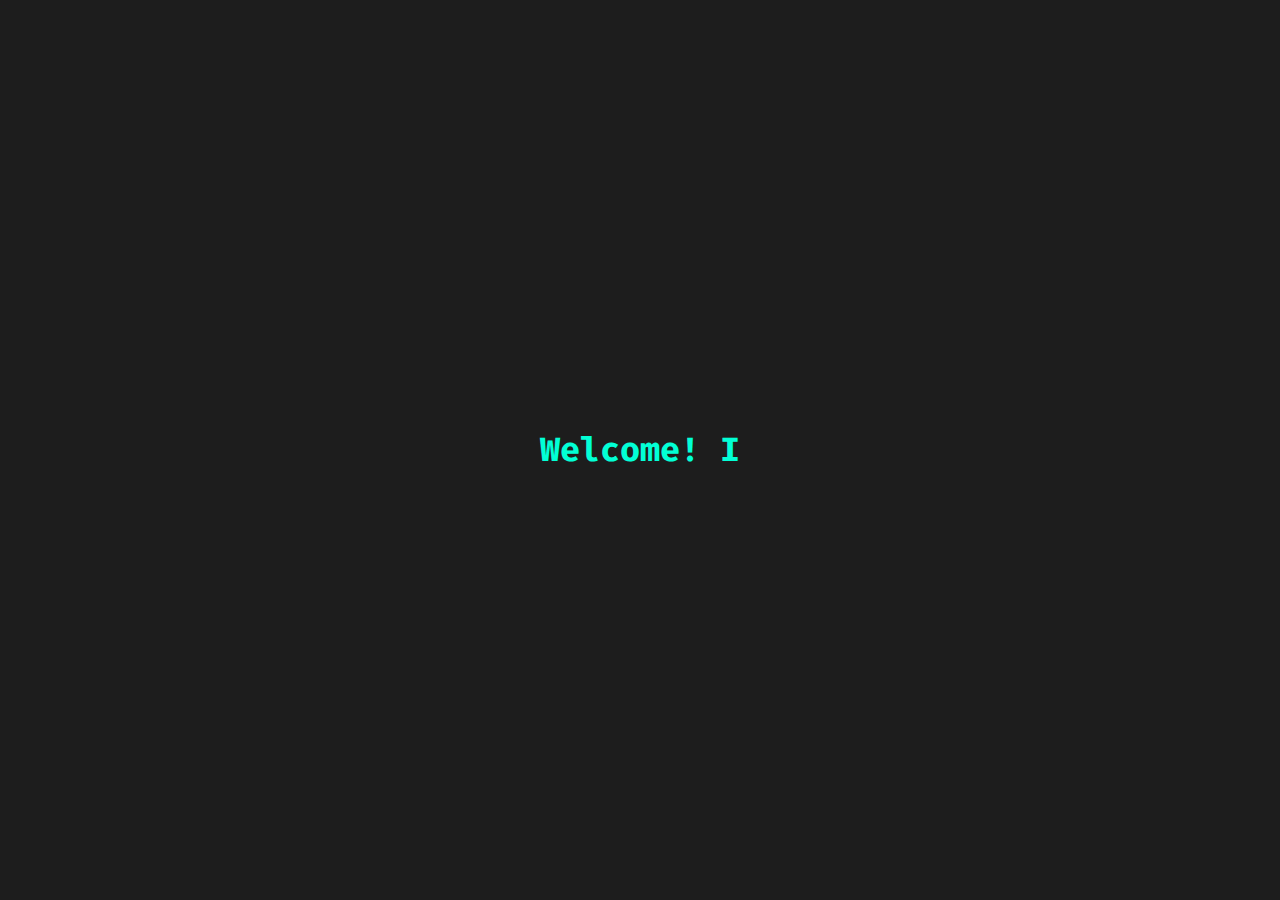
<file: index.html>
<!DOCTYPE html>
<html lang="en">
	<head>
		<meta charset="UTF-8" />
		<meta name="viewport" content="width=device-width, initial-scale=1.0" />
		<title>Welcome</title>
		<link rel="stylesheet" href="/assets/styles/index.css" />
		<link rel="stylesheet" href="/assets/styles/general.css" />
		<script src="/scripts/index.js" type="module" defer></script>
	</head>
	<body>
		<main>
			<div></div>
		</main>
	</body>
</html>
</file>
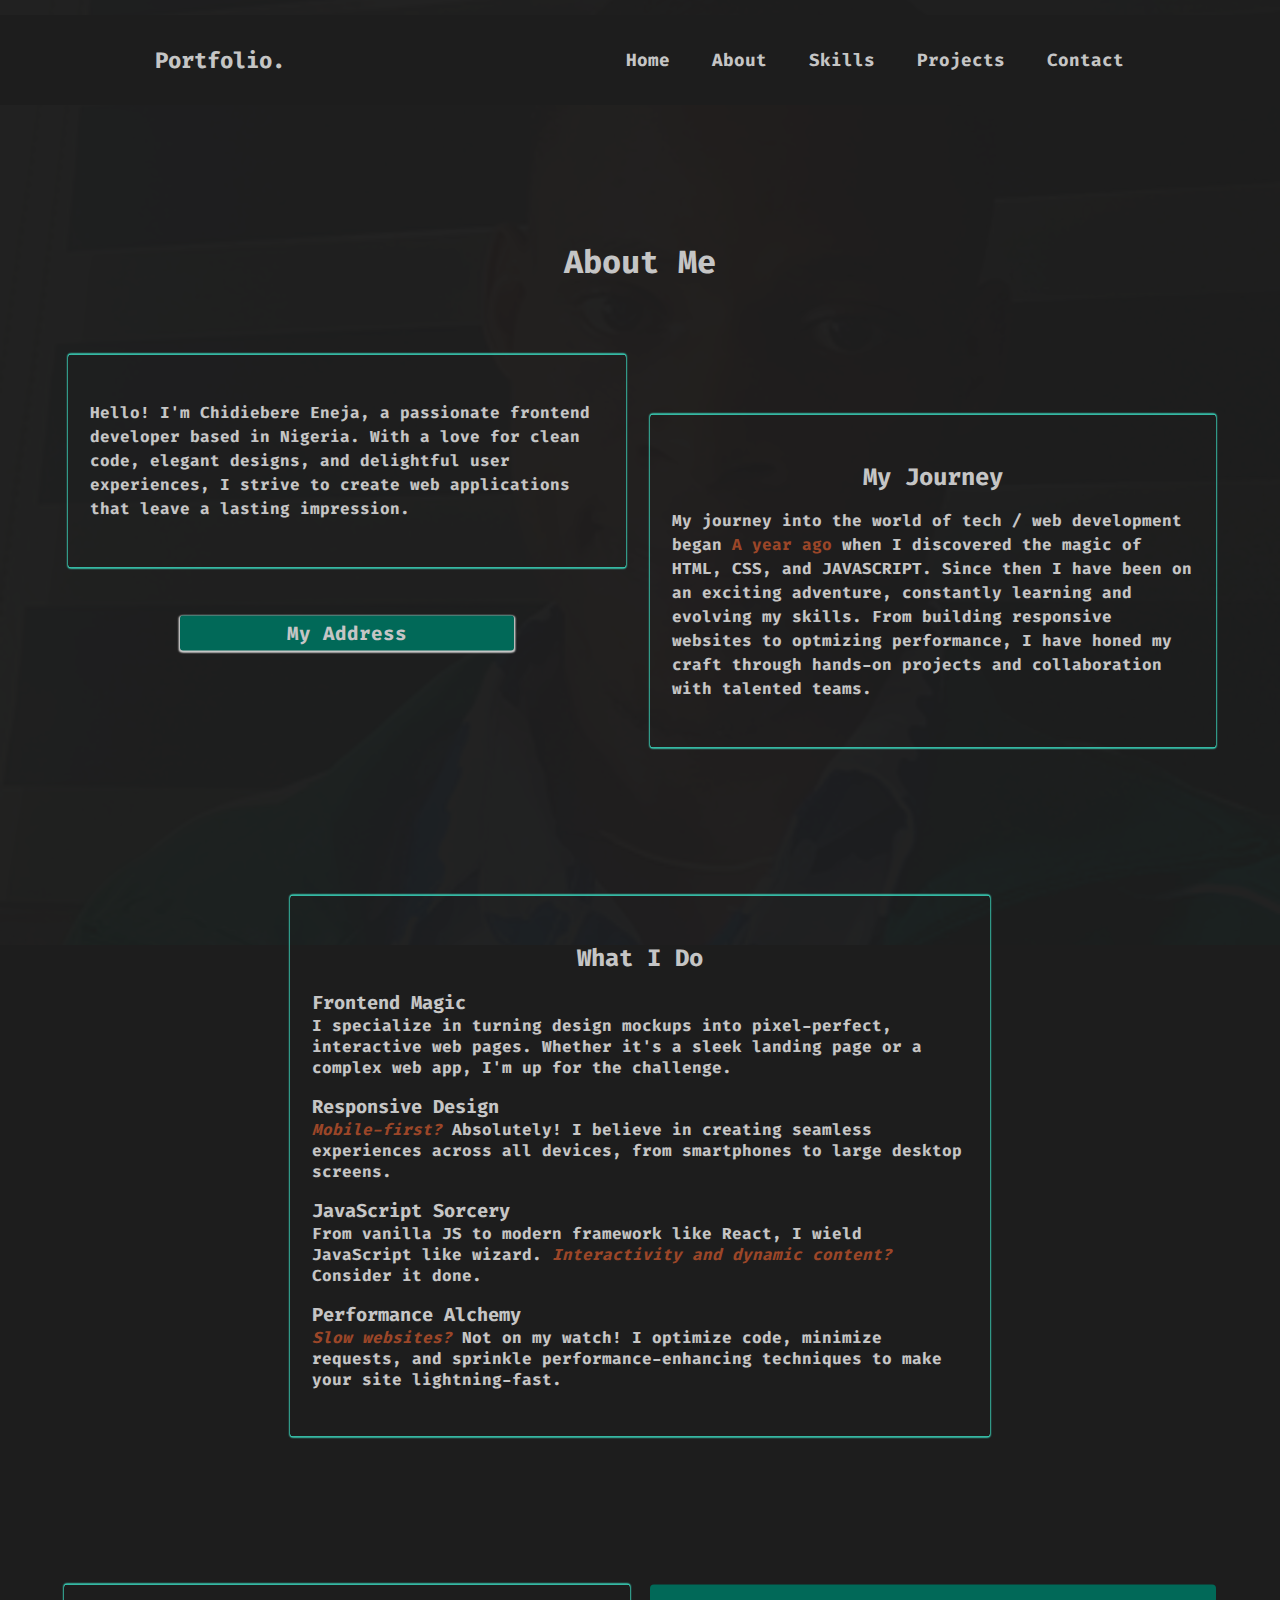
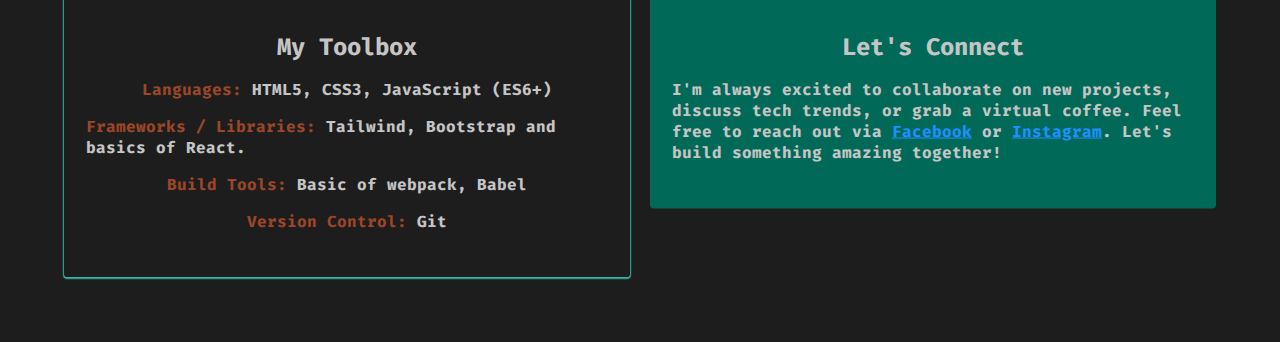
<file: pages/about-us.html>
<!DOCTYPE html>
<html lang="en">
	<head>
		<meta charset="UTF-8" />
		<meta name="viewport" content="width=device-width, initial-scale=1.0" />
		<link rel="stylesheet" href="/assets/styles/general.css" />
		<link rel="stylesheet" href="/assets/styles/navbar.css" />
		<link rel="stylesheet" href="/assets/styles/about-us.css" />
		<script src="/scripts/about-us.js" type="module" defer></script>
		<script src="/scripts/navbar.js" defer></script>
		<title>About Us</title>
	</head>
	<body>
		<header>
			<nav>
				<div class="navbar-container container">
					<input type="checkbox" />
					<div class="hamburger-lines">
						<span class="line line1"></span>
						<span class="line line2"></span>
						<span class="line line3"></span>
					</div>
					<ul class="menu-items">
						<li class="link-style">
							<a href="/pages/homePage.html">Home</a>
							<div class="border--style">
								<span class="line--1"></span>
								<span class="line--2"></span>
							</div>
						</li>
						<li class="link-style">
							<a href="/pages/about-us.html">About</a>
							<div class="border--style">
								<span class="line--1"></span>
								<span class="line--2"></span>
							</div>
						</li>
						<li class="link-style">
							<a href="/pages/skills.html">Skills</a>
							<div class="border--style">
								<span class="line--1"></span>
								<span class="line--2"></span>
							</div>
						</li>
						<li class="link-style">
							<a href="/pages/my-project.html">Projects</a>
							<div class="border--style">
								<span class="line--1"></span>
								<span class="line--2"></span>
							</div>
						</li>
						<li class="link-style">
							<a href="/pages/contact-us.html">Contact</a>
							<div class="border--style">
								<span class="line--1"></span>
								<span class="line--2"></span>
							</div>
						</li>
					</ul>
					<div class="logo">
						<a href="/pages/about-us.html">Portfolio.</a>
					</div>
				</div>
			</nav>
		</header>

		<div class="background--image">
			<img src="/assets/images/myProfile.png" alt="profile" />
		</div>

		<main>
			<h1>About Me</h1>
			<section class="container--1">
				<p>
					Hello! I'm Chidiebere Eneja, a passionate frontend developer based in
					Nigeria. With a love for clean code, elegant designs, and delightful
					user experiences, I strive to create web applications that leave a
					lasting impression.
				</p>
				<button class="my--address--btn">My Address</button>
				<div class="test--typeWriter"></div>
			</section>

			<section class="container--2">
				<h2>My Journey</h2>
				<p>
					My journey into the world of tech / web development began
					<mark>A year ago</mark> when I discovered the magic of HTML, CSS, and
					JAVASCRIPT. Since then I have been on an exciting adventure,
					constantly learning and evolving my skills. From building responsive
					websites to optmizing performance, I have honed my craft through
					hands-on projects and collaboration with talented teams.
				</p>
			</section>

			<section class="container--3">
				<h2>What I Do</h2>

				<div class="text--container--1">
					<h3>Frontend Magic</h3>
					<p>
						I specialize in turning design mockups into pixel-perfect,
						interactive web pages. Whether it's a sleek landing page or a
						complex web app, I'm up for the challenge.
					</p>
				</div>

				<div class="text--container--2">
					<h3>Responsive Design</h3>
					<p>
						<em>Mobile-first?</em>
						Absolutely! I believe in creating seamless experiences across all
						devices, from smartphones to large desktop screens.
					</p>
				</div>

				<div class="text--container--3">
					<h3>JavaScript Sorcery</h3>
					<p>
						From vanilla JS to modern framework like React, I wield JavaScript
						like wizard. <em>Interactivity and dynamic content?</em> Consider it
						done.
					</p>
				</div>

				<div class="text--container--4">
					<h3>Performance Alchemy</h3>
					<p>
						<em>Slow websites?</em>
						Not on my watch! I optimize code, minimize requests, and sprinkle
						performance-enhancing techniques to make your site lightning-fast.
					</p>
				</div>
			</section>

			<section class="container--4">
				<h2>My Toolbox</h2>
				<div class="languages">
					<p>
						<strong>Languages: </strong>
						<span>HTML5, CSS3, JavaScript (ES6+)</span>
					</p>
				</div>

				<div class="frameworks">
					<p>
						<strong>Frameworks / Libraries: </strong>
						<span>Tailwind, Bootstrap and basics of React.</span>
					</p>
				</div>

				<div class="build--tools">
					<p>
						<strong>Build Tools: </strong>
						<span>Basic of webpack, Babel</span>
					</p>
				</div>

				<div class="version--control">
					<p>
						<strong>Version Control: </strong>
						<span>Git</span>
					</p>
				</div>
			</section>

			<section class="container--5">
				<h2>Let's Connect</h2>
				<div class="connect--text--container">
					<p>
						I'm always excited to collaborate on new projects, discuss tech
						trends, or grab a virtual coffee. Feel free to reach out via
						<a
							href="https://www.facebook.com/profile.php?id=100090083384692"
							class="facebook"
							>Facebook</a
						>
						or
						<a
							href="https://www.instagram.com/ravychididere_?igsh=MTJsaXJHY2JjcTBjbA=="
							class="instagram"
							>Instagram</a
						>. Let's build something amazing together!
					</p>
				</div>
			</section>
		</main>
	</body>
</html>
</file>
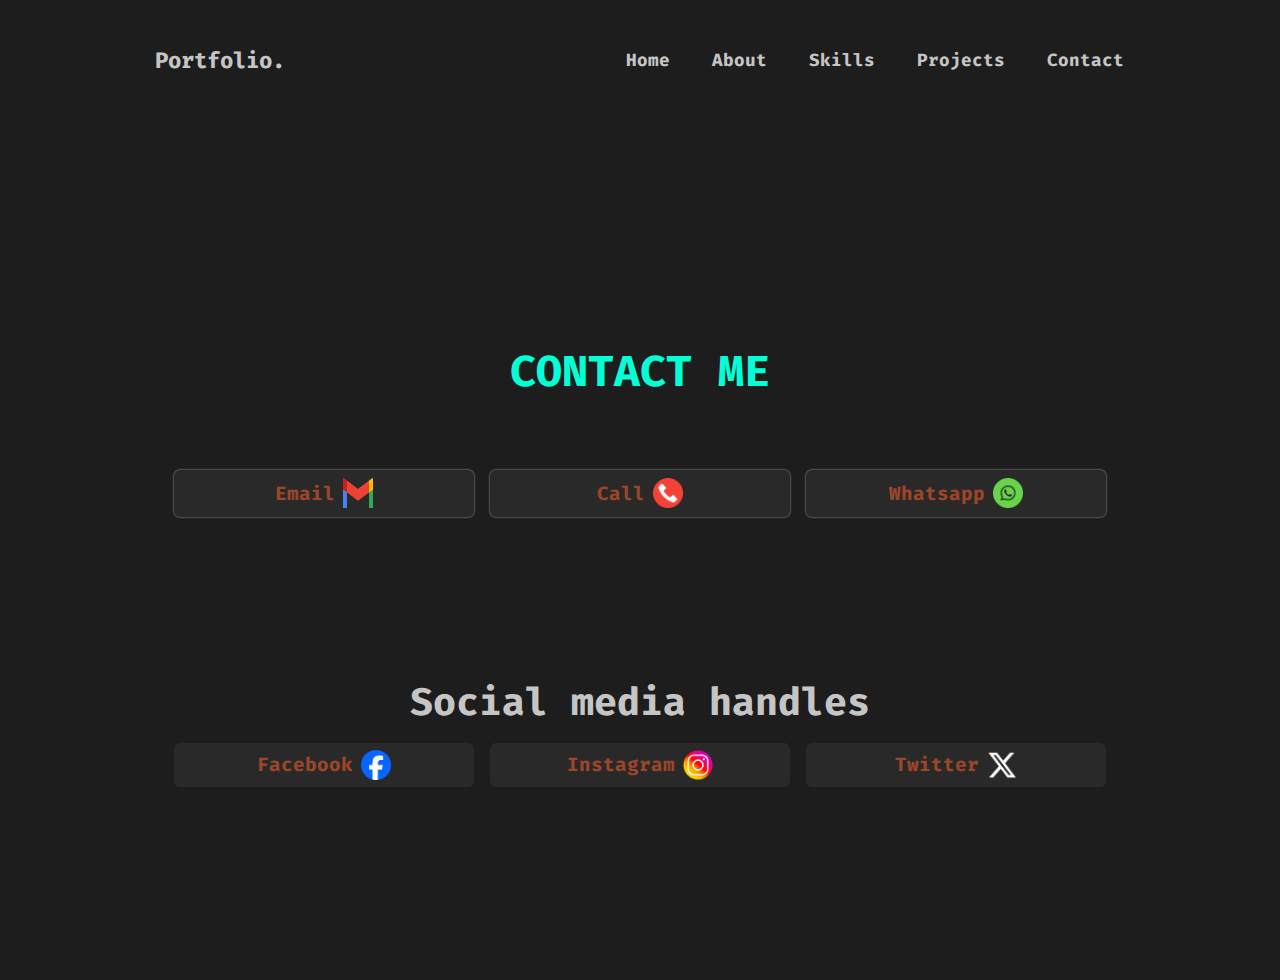
<file: pages/contact-us.html>
<!DOCTYPE html>
<html lang="en">
	<head>
		<meta charset="UTF-8" />
		<meta name="viewport" content="width=device-width, initial-scale=1.0" />
		<link rel="stylesheet" href="/assets/styles/general.css" />
		<link rel="stylesheet" href="/assets/styles/navbar.css" />
		<link rel="stylesheet" href="/assets/styles/contact-us.css" />
		<script src="/scripts/contact-us.js" defer></script>
		<script src="/scripts/navbar.js" defer></script>
		<title>Contact us</title>
	</head>
	<body>
		<header>
			<nav>
				<div class="navbar-container container">
					<input type="checkbox" />
					<div class="hamburger-lines">
						<span class="line line1"></span>
						<span class="line line2"></span>
						<span class="line line3"></span>
					</div>
					<ul class="menu-items">
						<li class="link-style">
							<a href="/pages/homePage.html">Home</a>
							<div class="border--style">
								<span class="line--1"></span>
								<span class="line--2"></span>
							</div>
						</li>
						<li class="link-style">
							<a href="/pages/about-us.html">About</a>
							<div class="border--style">
								<span class="line--1"></span>
								<span class="line--2"></span>
							</div>
						</li>
						<li class="link-style">
							<a href="/pages/skills.html">Skills</a>
							<div class="border--style">
								<span class="line--1"></span>
								<span class="line--2"></span>
							</div>
						</li>
						<li class="link-style">
							<a href="/pages/my-project.html">Projects</a>
							<div class="border--style">
								<span class="line--1"></span>
								<span class="line--2"></span>
							</div>
						</li>
						<li class="link-style">
							<a href="/pages/contact-us.html">Contact</a>
							<div class="border--style">
								<span class="line--1"></span>
								<span class="line--2"></span>
							</div>
						</li>
					</ul>
					<div class="logo">
						<a href="/pages/homePage.html">Portfolio.</a>
					</div>
				</div>
			</nav>
		</header>

		<main>
			<h1>Contact me</h1>
			<ul>
				<li>
					<button class="email--btn">
						Email
						<img src="/assets/images/gmail.png" alt="email" width="30px" />
					</button>

					<button class="call--btn">
						Call
						<img src="/assets/images/call.png" alt="call" width="30px" />
					</button>

					<button class="whatsapp--btn">
						Whatsapp
						<img
							src="/assets/images/whatsapp.png"
							alt="whatsapp"
							width="30px"
						/>
					</button>
				</li>

				<li>
					<h2>Social media handles</h2>

					<div class="media__btn-container">
						<button class="facebook--btn">
							Facebook
							<img
								src="/assets/images/facebook.png"
								alt="facebook"
								width="30px"
							/>
						</button>

						<button class="instagram--btn">
							Instagram
							<img
								src="/assets/images/instagram.png"
								alt="instagram"
								width="30px"
							/>
						</button>

						<button class="twitter--btn">
							Twitter
							<img
								src="/assets/images/twitter.png"
								alt="twitter"
								width="30px"
							/>
						</button>
					</div>
				</li>
			</ul>
		</main>
	</body>
</html>
</file>
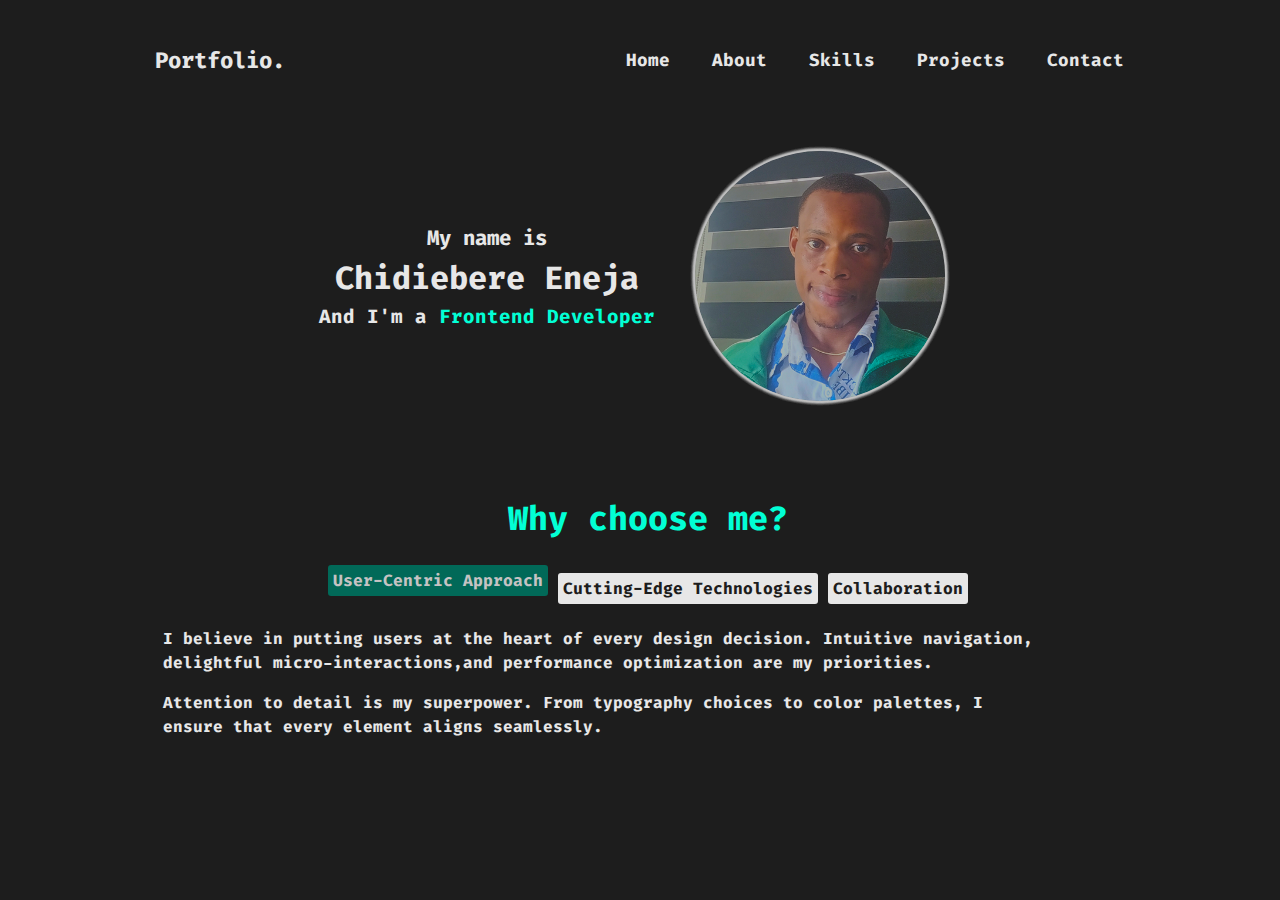
<file: pages/homePage.html>
<!DOCTYPE html>
<html lang="en">
	<head>
		<meta charset="UTF-8" />
		<meta name="viewport" content="width=device-width, initial-scale=1.0" />
		<link rel="stylesheet" href="/assets/styles/general.css" />
		<link rel="stylesheet" href="/assets/styles/navbar.css" />
		<link rel="stylesheet" href="/assets/styles/hompage.css" />
		<script src="/scripts/homepage.js" type="module" defer></script>
		<script src="/scripts/navbar.js" defer></script>
		<title>My Portfolio</title>
	</head>
	<body>
		<header>
			<nav>
				<div class="navbar-container container">
					<input type="checkbox" />
					<div class="hamburger-lines">
						<span class="line line1"></span>
						<span class="line line2"></span>
						<span class="line line3"></span>
					</div>
					<ul class="menu-items">
						<li class="link-style">
							<a href="/pages/homePage.html">Home</a>
							<div class="border--style">
								<span class="line--1"></span>
								<span class="line--2"></span>
							</div>
						</li>
						<li class="link-style">
							<a href="/pages/about-us.html">About</a>
							<div class="border--style">
								<span class="line--1"></span>
								<span class="line--2"></span>
							</div>
						</li>
						<li class="link-style">
							<a href="/pages/skills.html">Skills</a>
							<div class="border--style">
								<span class="line--1"></span>
								<span class="line--2"></span>
							</div>
						</li>
						<li class="link-style">
							<a href="/pages/my-project.html">Projects</a>
							<div class="border--style">
								<span class="line--1"></span>
								<span class="line--2"></span>
							</div>
						</li>
						<li class="link-style">
							<a href="/pages/contact-us.html">Contact</a>
							<div class="border--style">
								<span class="line--1"></span>
								<span class="line--2"></span>
							</div>
						</li>
					</ul>
					<div class="logo">
						<a href="/pages/homePage.html">Portfolio.</a>
					</div>
				</div>
			</nav>
		</header>

		<main>
			<section class="profile--container">
				<aside class="profile--image">
					<div class="profile--details">
						<strong>My name is</strong>
						<h1>Chidiebere Eneja</h1>
						<p>And I'm a <span>Frontend Developer</span></p>
					</div>

					<figure>
						<img src="/assets/images/myProfile.png" alt="" />
					</figure>
				</aside>

				<aside class="profile--text">
					<section class="choose--me">
						<h2>Why choose me?</h2>

						<div class="choose--me--header">
							<a href="#User-Centric" class="user active">
								User-Centric Approach
							</a>
							<a href="#Cutting-Edge" class="user">
								Cutting-Edge Technologies
							</a>
							<a href="#Collaboration" class="user">Collaboration</a>
						</div>

						<div class="choose--me--text">
							<div id="User-Centric">
								<p>
									I believe in putting users at the heart of every design
									decision. Intuitive navigation, delightful
									micro-interactions,and performance optimization are my
									priorities.
								</p>
								<p>
									Attention to detail is my superpower. From typography choices
									to color palettes, I ensure that every element aligns
									seamlessly.
								</p>
							</div>

							<div id="Cutting-Edge">
								<p>
									Staying up-to-date with the latest tools and frameworks allows
									me to create modern, future-proof solutions.
								</p>
							</div>

							<div id="Collaboration">
								<p>
									Let’s work together to bring your / our vision to life. I
									value open communication and thrive in collaborative
									environments.
								</p>
							</div>
						</div>
					</section>
				</aside>
			</section>
		</main>
	</body>
</html>
</file>
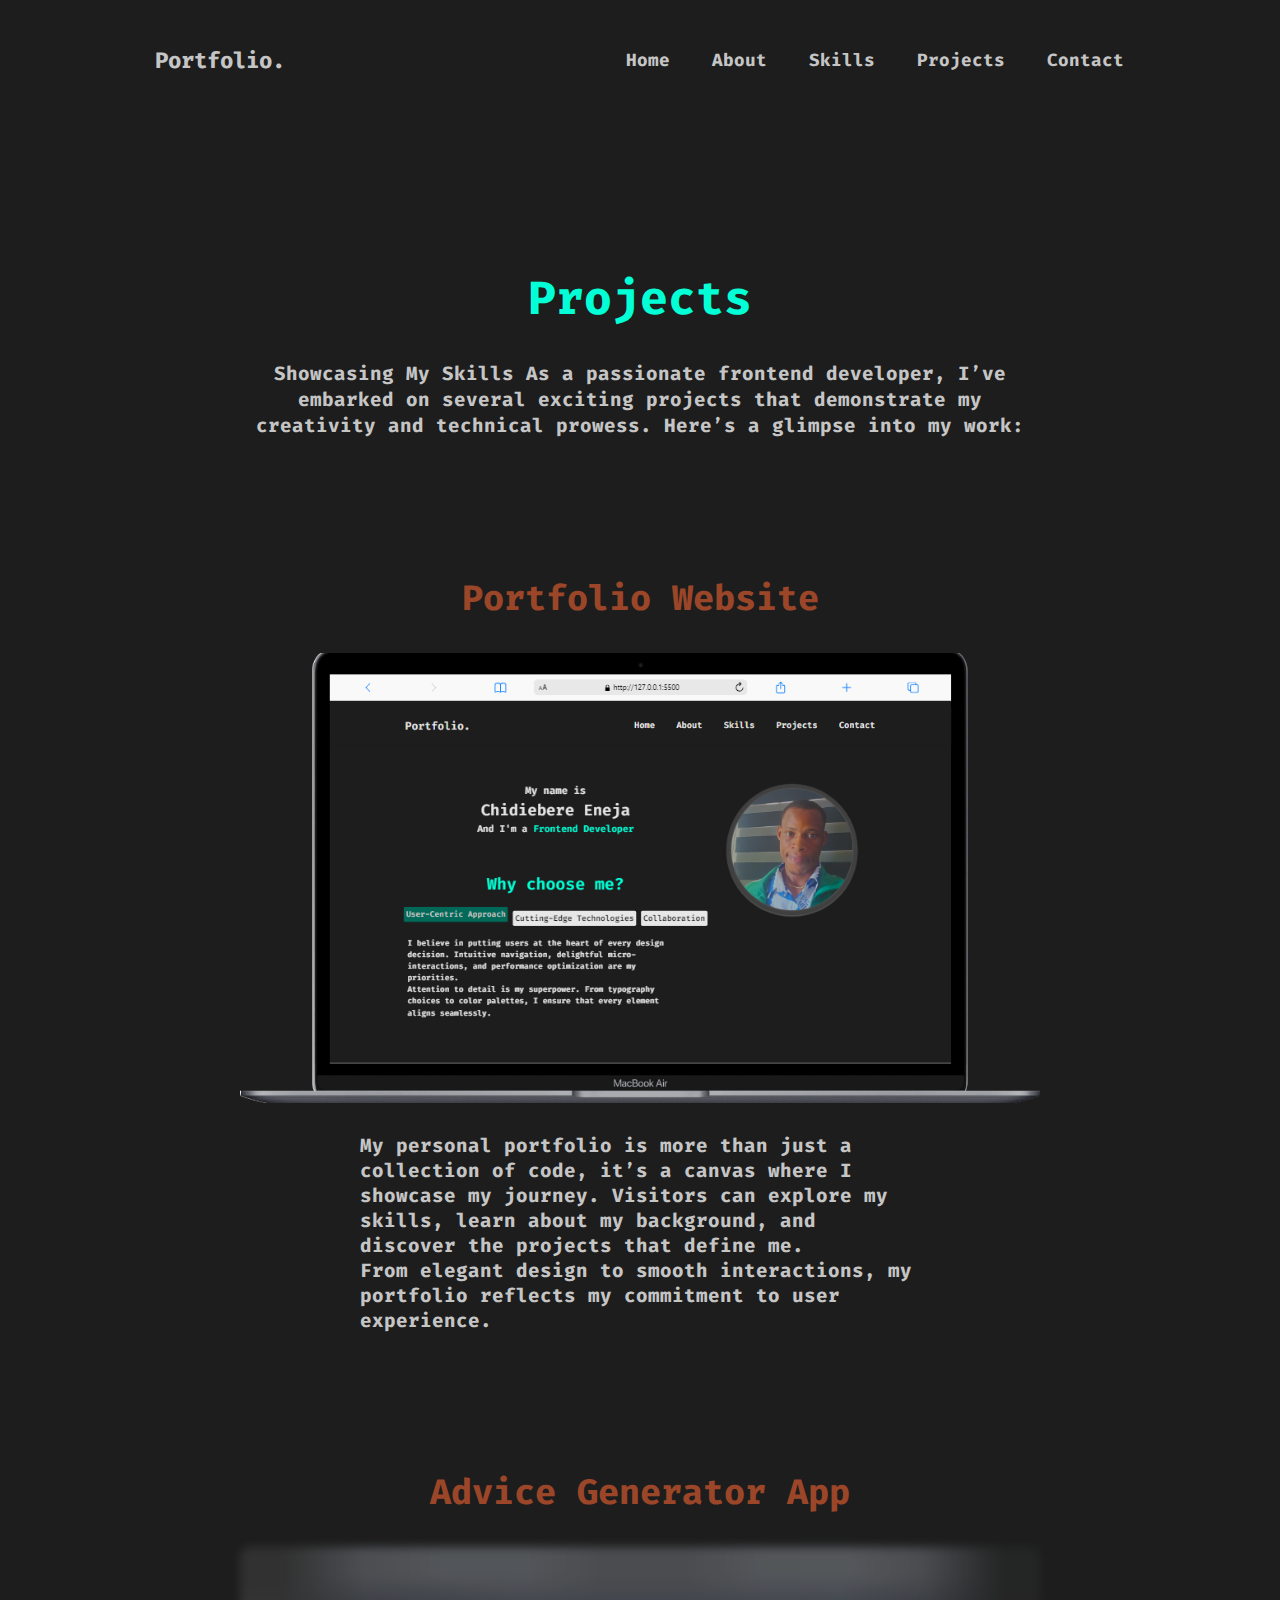
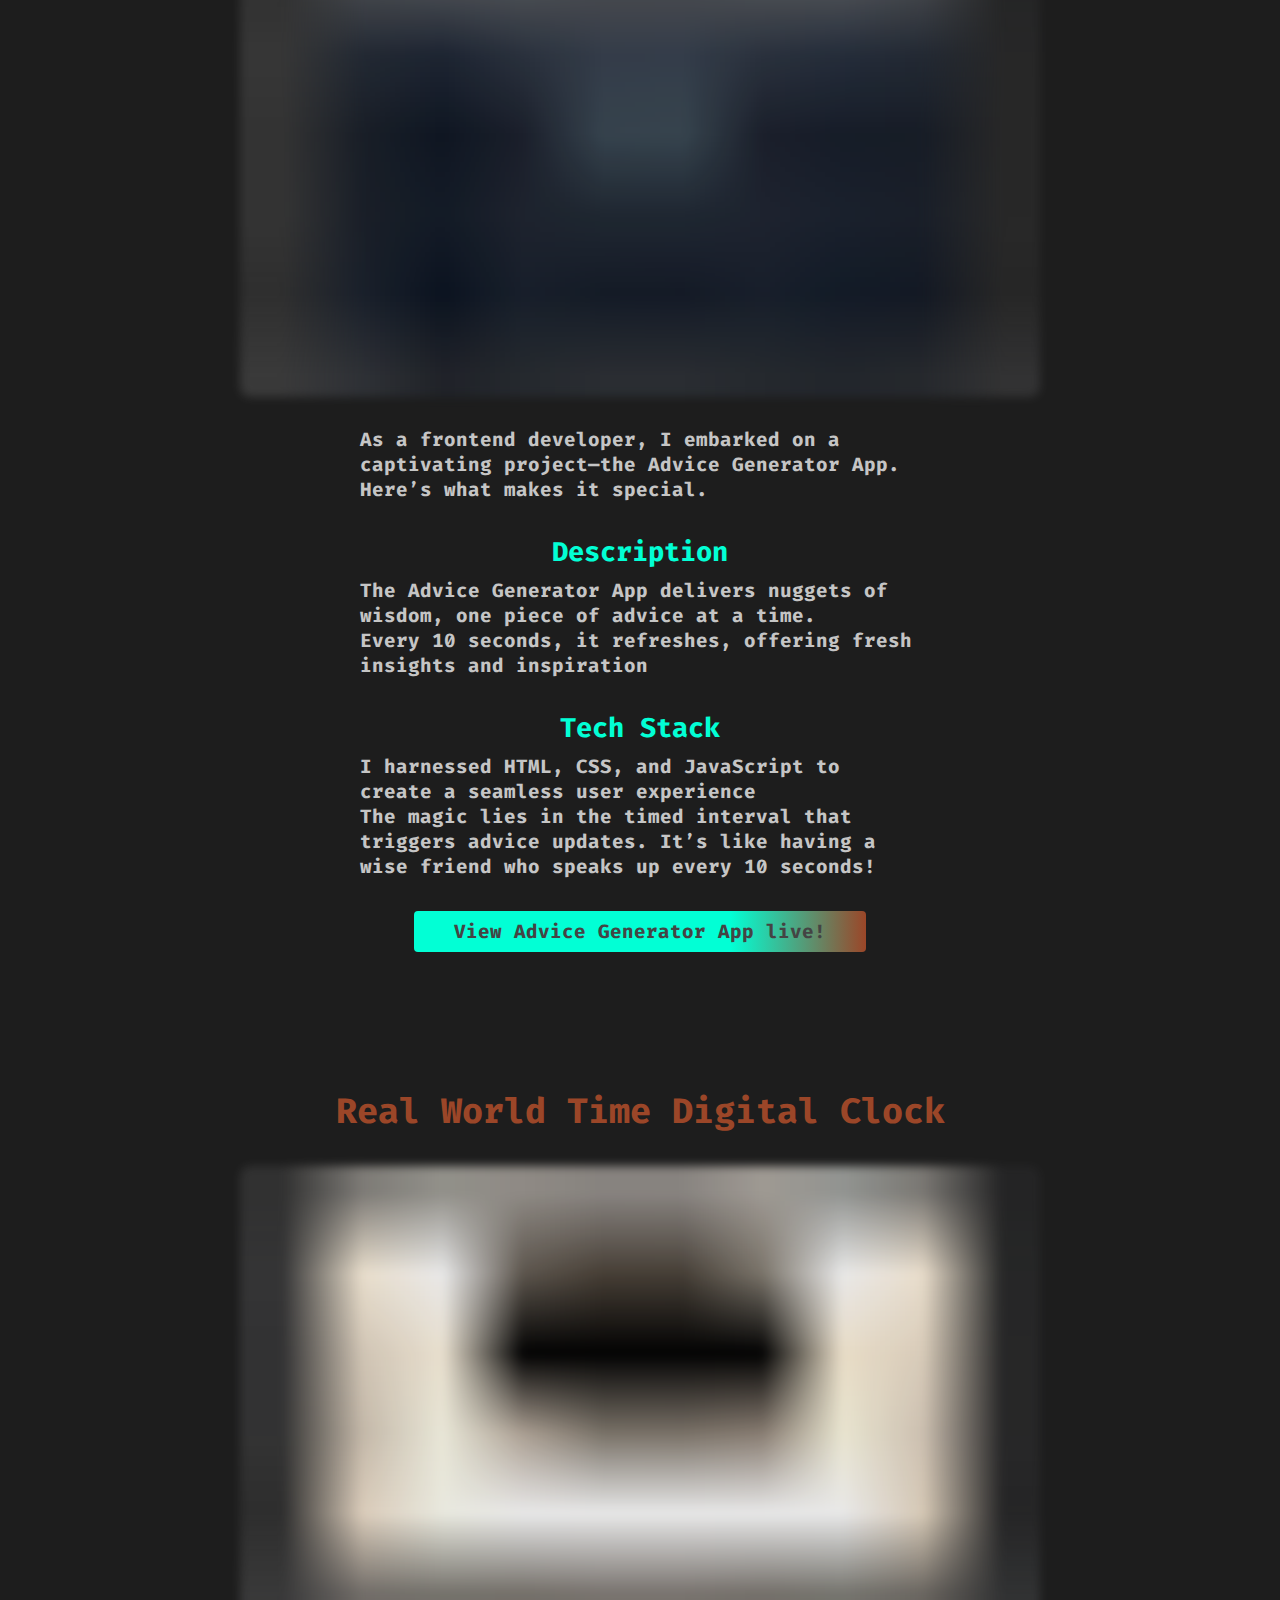
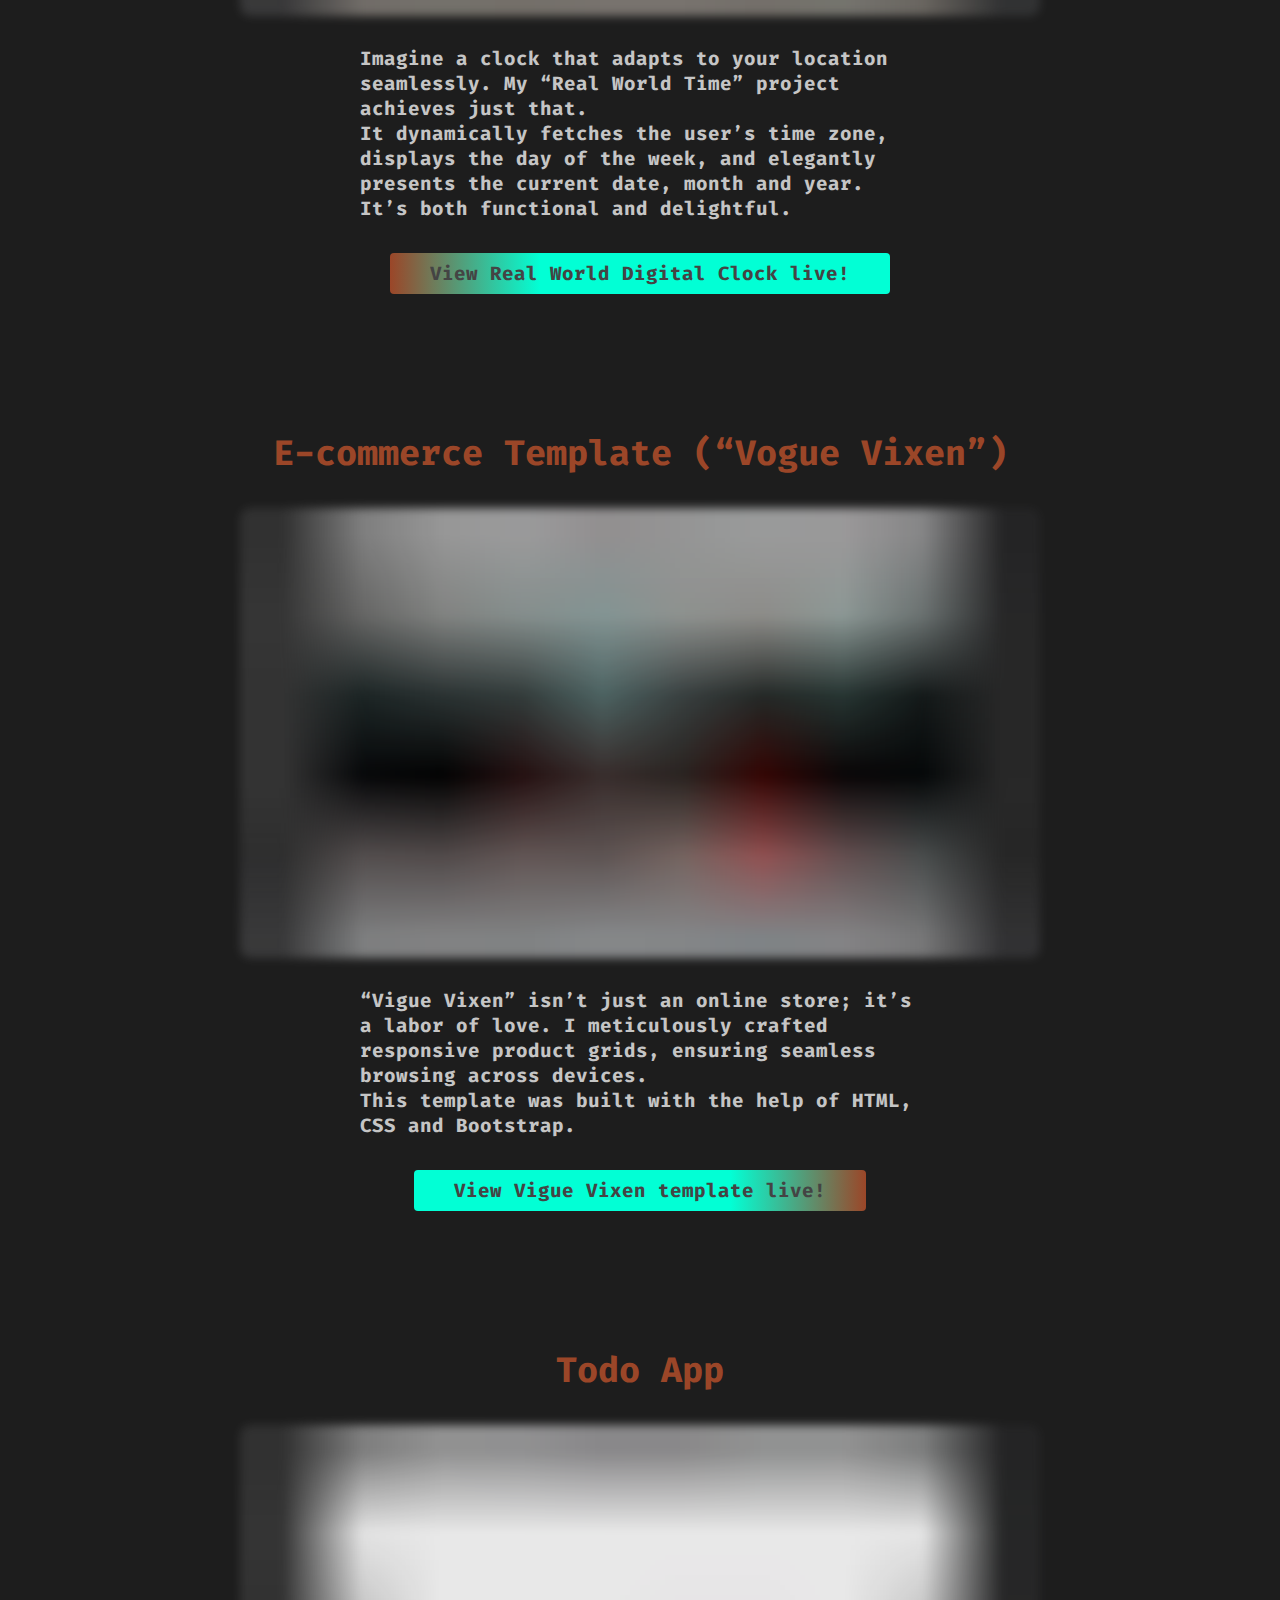
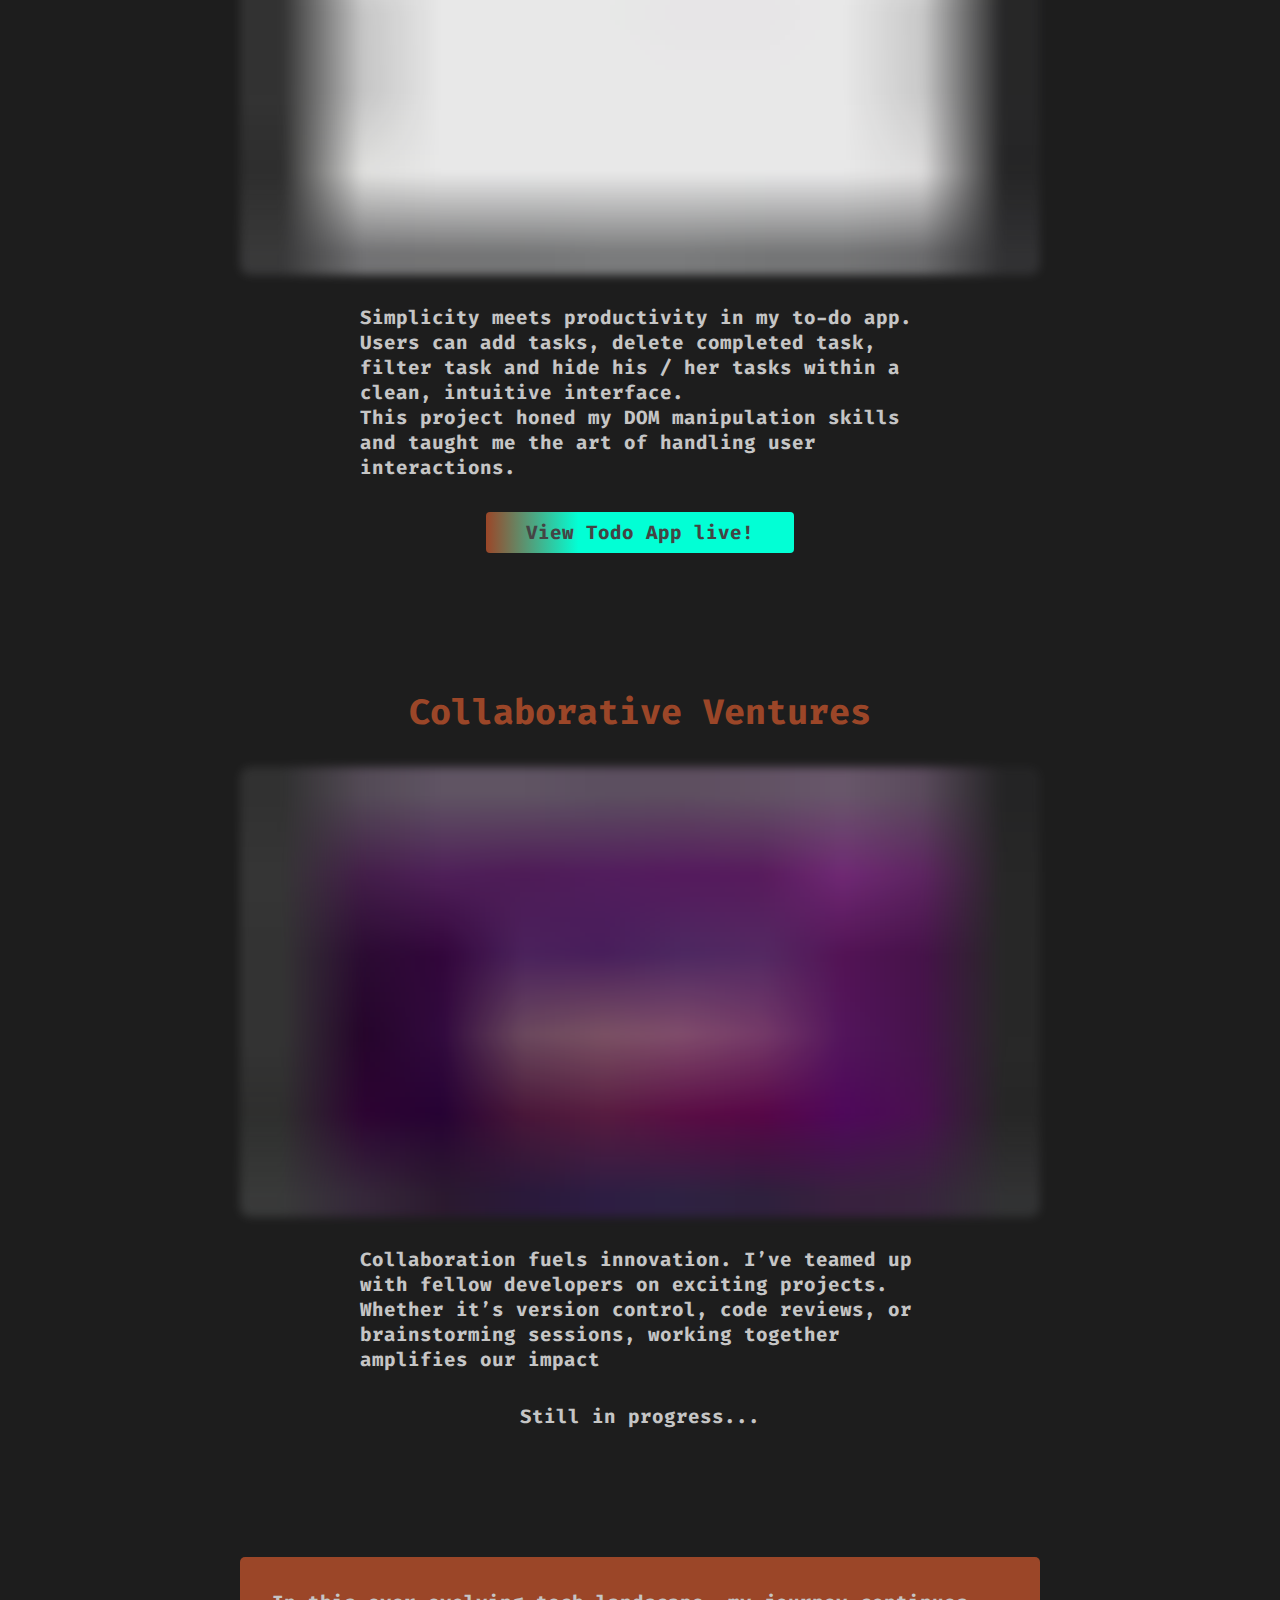
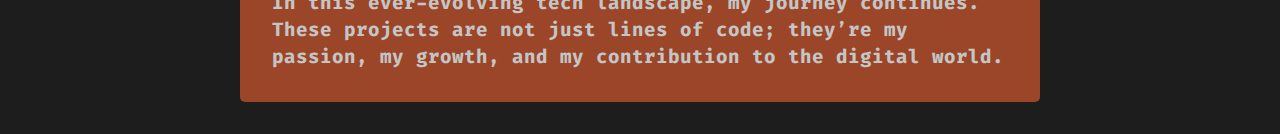
<file: pages/my-project.html>
<!DOCTYPE html>
<html lang="en">
	<head>
		<meta charset="UTF-8" />
		<meta name="viewport" content="width=device-width, initial-scale=1.0" />
		<link rel="stylesheet" href="/assets/styles/general.css" />
		<link rel="stylesheet" href="/assets/styles/navbar.css" />
		<link rel="stylesheet" href="/assets/styles/my-project.css" />
		<script src="/scripts/my-project.js" defer></script>
		<script src="/scripts/navbar.js" defer></script>
		<title>My projects</title>
	</head>
	<body>
		<header>
			<nav>
				<div class="navbar-container container">
					<input type="checkbox" />

					<div class="hamburger-lines">
						<span class="line line1"></span>
						<span class="line line2"></span>
						<span class="line line3"></span>
					</div>

					<ul class="menu-items">
						<li class="link-style">
							<a href="/pages/homePage.html">Home</a>
							<div class="border--style">
								<span class="line--1"></span>
								<span class="line--2"></span>
							</div>
						</li>

						<li class="link-style">
							<a href="/pages/about-us.html">About</a>
							<div class="border--style">
								<span class="line--1"></span>
								<span class="line--2"></span>
							</div>
						</li>

						<li class="link-style">
							<a href="/pages/skills.html">Skills</a>
							<div class="border--style">
								<span class="line--1"></span>
								<span class="line--2"></span>
							</div>
						</li>

						<li class="link-style">
							<a href="/pages/my-project.html">Projects</a>
							<div class="border--style">
								<span class="line--1"></span>
								<span class="line--2"></span>
							</div>
						</li>

						<li class="link-style">
							<a href="/pages/contact-us.html">Contact</a>
							<div class="border--style">
								<span class="line--1"></span>
								<span class="line--2"></span>
							</div>
						</li>
					</ul>

					<div class="logo">
						<a href="/pages/about-us.html">Portfolio.</a>
					</div>
				</div>
			</nav>
		</header>

		<main>
			<section>
				<h1>Projects</h1>

				<p>
					Showcasing My Skills As a passionate frontend developer, I’ve embarked
					on several exciting projects that demonstrate my creativity and
					technical prowess. Here’s a glimpse into my work:
				</p>
			</section>

			<section>
				<h2>Portfolio Website</h2>

				<article>
					<img
						src="/assets/images/portfolio-small.png"
						alt="My portfolio"
						data-src="/assets/images/portfolio.png"
					/>

					<div class="text">
						<p>
							My personal portfolio is more than just a collection of code, it’s
							a canvas where I showcase my journey. Visitors can explore my
							skills, learn about my background, and discover the projects that
							define me.
						</p>

						<p>
							From elegant design to smooth interactions, my portfolio reflects
							my commitment to user experience.
						</p>
					</div>
				</article>
			</section>

			<section>
				<h2>Advice Generator App</h2>

				<article>
					<img
						src="/assets/images/advice-small.png"
						alt="Advice generator"
						data-src="/assets/images/advice.png"
					/>

					<div class="text">
						<p>
							As a frontend developer, I embarked on a captivating project—the
							Advice Generator App. Here’s what makes it special.
						</p>

						<h3>Description</h3>
						<p>
							The Advice Generator App delivers nuggets of wisdom, one piece of
							advice at a time.
						</p>
						<p>
							Every 10 seconds, it refreshes, offering fresh insights and
							inspiration
						</p>

						<h3>Tech Stack</h3>
						<p>
							I harnessed HTML, CSS, and JavaScript to create a seamless user
							experience
						</p>
						<p>
							The magic lies in the timed interval that triggers advice updates.
							It’s like having a wise friend who speaks up every 10 seconds!
						</p>
					</div>
				</article>

				<p class="link">
					<a href="https://chidiebereeneja.github.io/Advice-generator-app/"
						>View Advice Generator App live!</a
					>
				</p>
			</section>

			<section>
				<h2>Real World Time Digital Clock</h2>

				<article>
					<img
						src="/assets/images/clock-small.png"
						alt="Real World Time"
						data-src="/assets/images/clock.png"
					/>

					<div class="text">
						<p>
							Imagine a clock that adapts to your location seamlessly. My “Real
							World Time” project achieves just that.
						</p>

						<p>
							It dynamically fetches the user’s time zone, displays the day of
							the week, and elegantly presents the current date, month and year.
							It’s both functional and delightful.
						</p>
					</div>
				</article>

				<p class="link orange">
					<a href="https://chidiebereeneja.github.io/Digital-Clock/"
						>View Real World Digital Clock live!</a
					>
				</p>
			</section>

			<section>
				<h2>E-commerce Template (“Vogue Vixen”)</h2>

				<article>
					<img
						src="/assets/images/e-comerce1-small.png"
						alt="Vogue-Vixen E-commerce template"
						data-src="/assets/images/e-commerce1.png"
					/>

					<div class="text">
						<p>
							“Vigue Vixen” isn’t just an online store; it’s a labor of love. I
							meticulously crafted responsive product grids, ensuring seamless
							browsing across devices.
						</p>
						<p>
							This template was built with the help of HTML, CSS and Bootstrap.
						</p>
					</div>
				</article>

				<p class="link">
					<a href="https://chidiebereeneja.github.io/Vogue-Vixen-Fashion/"
						>View Vigue Vixen template live!</a
					>
				</p>
			</section>

			<section>
				<h2>Todo App</h2>

				<article>
					<img
						src="/assets/images/toDo-app-small.png"
						alt="Todo App"
						data-src="/assets/images/toDo-app.png"
					/>

					<div class="text">
						<p>
							Simplicity meets productivity in my to-do app. Users can add
							tasks, delete completed task, filter task and hide his / her tasks
							within a clean, intuitive interface.
						</p>

						<p>
							This project honed my DOM manipulation skills and taught me the
							art of handling user interactions.
						</p>
					</div>
				</article>

				<p class="link orange">
					<a href=" https://chidiebereeneja.github.io/TO-DO-LIST/">
						View Todo App live!
					</a>
				</p>
			</section>

			<section>
				<h2>Collaborative Ventures</h2>

				<article>
					<img
						src="/assets/images/collaboration-small.png"
						alt="nano events template"
						data-src="/assets/images/collaboration.png"
					/>

					<div class="text">
						<p>
							Collaboration fuels innovation. I’ve teamed up with fellow
							developers on exciting projects.
						</p>

						<p>
							Whether it’s version control, code reviews, or brainstorming
							sessions, working together amplifies our impact
						</p>
					</div>
				</article>

				<p>
					Still in progress
					<span class="first--dot">.</span>
					<span class="second--dot">.</span>
					<span class="third--dot">.</span>
				</p>
			</section>

			<section class="style">
				<p>
					In this ever-evolving tech landscape, my journey continues. These
					projects are not just lines of code; they’re my passion, my growth,
					and my contribution to the digital world.
				</p>
			</section>
		</main>
	</body>
</html>
</file>
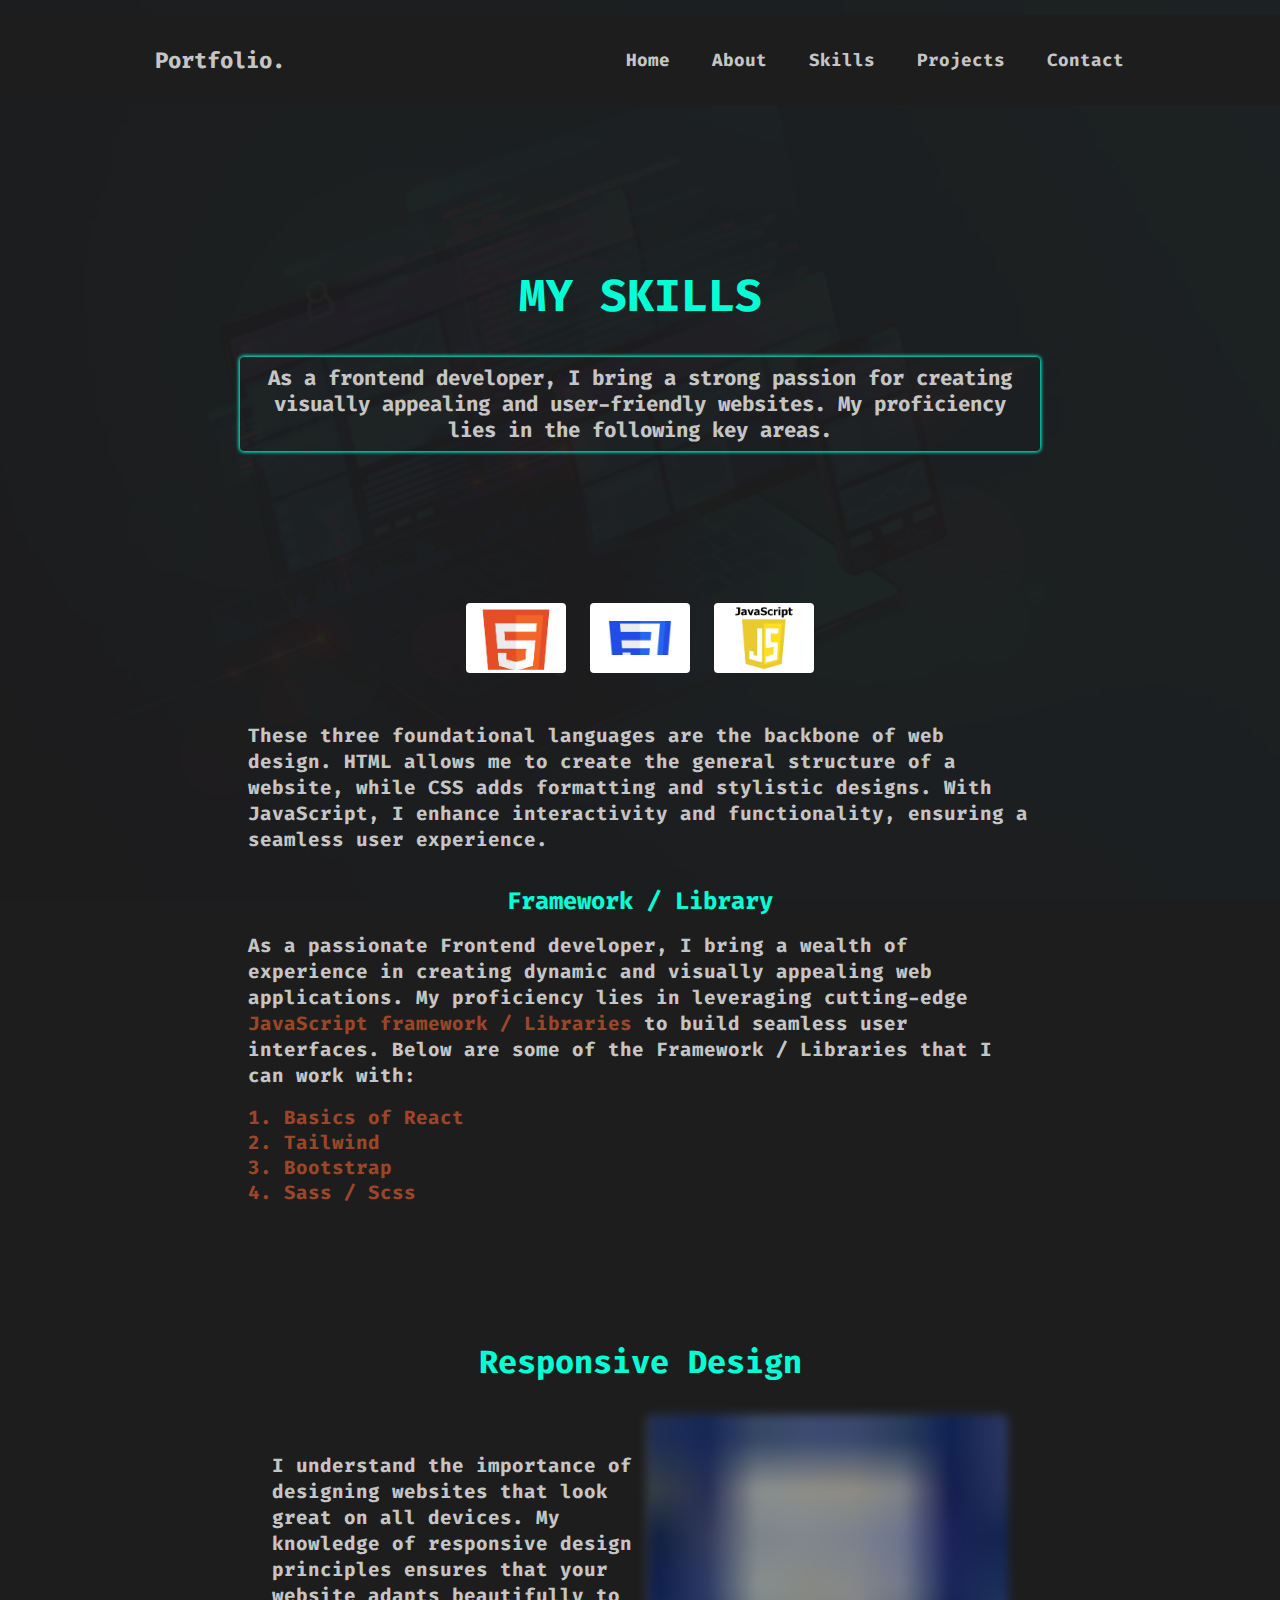
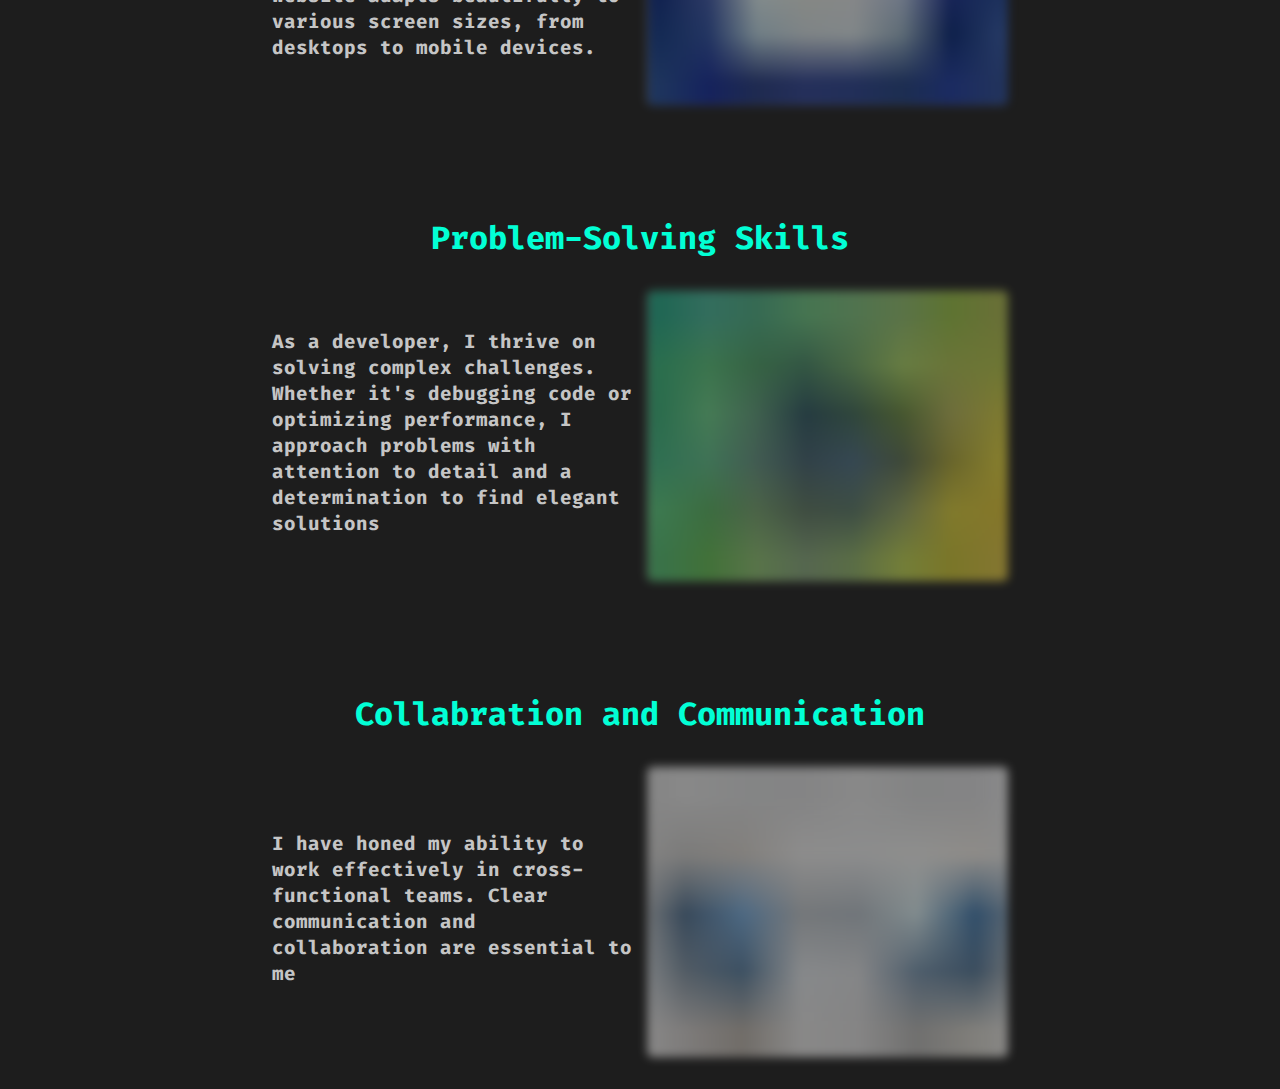
<file: pages/skills.html>
<!DOCTYPE html>
<html lang="en">
	<head>
		<meta charset="UTF-8" />
		<meta name="viewport" content="width=device-width, initial-scale=1.0" />
		<link rel="stylesheet" href="/assets/styles/general.css" />
		<link rel="stylesheet" href="/assets/styles/navbar.css" />
		<link rel="stylesheet" href="/assets/styles/skills.css" />
		<script src="/scripts/skills.js" defer></script>
		<script src="/scripts/navbar.js" defer></script>
		<title>My skills</title>
	</head>
	<body>
		<div class="background">
			<img src="/assets/images/frameworks-image.jpg" alt="background" />
		</div>

		<header>
			<nav>
				<div class="navbar-container container">
					<input type="checkbox" />

					<div class="hamburger-lines">
						<span class="line line1"></span>
						<span class="line line2"></span>
						<span class="line line3"></span>
					</div>

					<ul class="menu-items">
						<li class="link-style">
							<a href="/pages/homePage.html">Home</a>
							<div class="border--style">
								<span class="line--1"></span>
								<span class="line--2"></span>
							</div>
						</li>

						<li class="link-style">
							<a href="/pages/about-us.html">About</a>
							<div class="border--style">
								<span class="line--1"></span>
								<span class="line--2"></span>
							</div>
						</li>

						<li class="link-style">
							<a href="/pages/skills.html">Skills</a>
							<div class="border--style">
								<span class="line--1"></span>
								<span class="line--2"></span>
							</div>
						</li>

						<li class="link-style">
							<a href="/pages/my-project.html">Projects</a>
							<div class="border--style">
								<span class="line--1"></span>
								<span class="line--2"></span>
							</div>
						</li>

						<li class="link-style">
							<a href="/pages/contact-us.html">Contact</a>
							<div class="border--style">
								<span class="line--1"></span>
								<span class="line--2"></span>
							</div>
						</li>
					</ul>

					<div class="logo">
						<a href="/pages/about-us.html">Portfolio.</a>
					</div>
				</div>
			</nav>
		</header>

		<main>
			<div class="skill--header">
				<h1>My Skills</h1>
				<p>
					As a frontend developer, I bring a strong passion for creating
					visually appealing and user-friendly websites. My proficiency lies in
					the following key areas.
				</p>
			</div>

			<section id="about--language-container">
				<figure>
					<img
						src="/assets/images/html-small.png"
						alt="Html"
						data-src="/assets/images/html.png"
						height="150px"
					/>
					<img
						src="/assets/images/css-small.png"
						data-src="/assets/images/css.png"
						alt="CSS"
						width="150px"
						height="150px"
					/>
					<img
						src="/assets/images/javascript-small.png"
						data-src="/assets/images/javascript.png"
						alt="JavaScript"
						width="150px"
						height="150px"
					/>
				</figure>
				<div class="framework--text">
					<p>
						These three foundational languages are the backbone of web design.
						HTML allows me to create the general structure of a website, while
						CSS adds formatting and stylistic designs. With JavaScript, I
						enhance interactivity and functionality, ensuring a seamless user
						experience.
					</p>
					<h3>Framework / Library</h3>

					<p>
						As a passionate Frontend developer, I bring a wealth of experience
						in creating dynamic and visually appealing web applications. My
						proficiency lies in leveraging cutting-edge
						<mark>JavaScript framework / Libraries</mark> to build seamless user
						interfaces. Below are some of the Framework / Libraries that I can
						work with:
					</p>
					<ul>
						<li>Basics of React</li>
						<li>Tailwind</li>
						<li>Bootstrap</li>
						<li>Sass / Scss</li>
					</ul>
				</div>
			</section>

			<section class="load">
				<h2>Responsive Design</h2>
				<div class="responsive">
					<p>
						I understand the importance of designing websites that look great on
						all devices. My knowledge of responsive design principles ensures
						that your website adapts beautifully to various screen sizes, from
						desktops to mobile devices.
					</p>
					<img
						src="/assets/images/responsive_design-small.jpg"
						data-src="/assets/images/responsive_design.jpg"
						width="100px"
						height="100px"
						alt="responsive image"
					/>
				</div>
			</section>

			<section class="load">
				<h2>Problem-Solving Skills</h2>
				<div class="problem">
					<p>
						As a developer, I thrive on solving complex challenges. Whether it's
						debugging code or optimizing performance, I approach problems with
						attention to detail and a determination to find elegant solutions
					</p>
					<img
						src="/assets/images/problem-solving-skills-small.jpg"
						data-src="/assets/images/problem-solving-skills.jpg"
						width="100px"
						alt=""
					/>
				</div>
			</section>

			<section class="load">
				<h2>Collabration and Communication</h2>
				<div class="collaboration">
					<p>
						I have honed my ability to work effectively in cross-functional
						teams. Clear communication and collaboration are essential to me
					</p>
					<img
						src="/assets/images/developers-collaboration-small.png"
						data-src="/assets/images/developers-collaboration.png"
						width="100px"
						height="100px"
						alt=""
					/>
				</div>
			</section>
		</main>
	</body>
</html>
</file>
<file: assets/styles/index.css>
:root {
	--main-color: #1d1d1d;
	--primary-color: rgb(2, 255, 213);
	--secondary-color: #e7e7e7;
}
body {
	background-color: var(--main-color);
	width: 100%;
	height: 100vh;
	padding: 0;
	margin: 0;
	display: flex;
	justify-content: center;
	overflow-y: hidden;
}
main {
	max-width: 1200px;
	width: 97%;
	height: 100%;
	display: flex;
	justify-content: center;
	align-items: center;
	/* overflow: hidden; */
}
div {
	width: 90%;
	color: var(--primary-color);
	text-align: center;
	font-size: calc(1.3rem + 1vw);
}

.styleAnimation {
	transition: all 0.2s;
	animation: welcome alternate 15s forwards ease-in;
}

@keyframes welcome {
	0% {
		opacity: 1;
	}

	25% {
		opacity: 1;
	}
	50% {
		opacity: 1;
	}
	75% {
		opacity: 0.8;
	}
	80% {
		opacity: 0.5;
	}
	100% {
		opacity: 0;
	}
}
</file>
<file: assets/styles/general.css>
@font-face {
	src: url(/assets/font/static/FiraCode-Bold.ttf);
	font-family: FiraCode;
}

* {
	padding: 0;
	margin: 0;
	box-sizing: border-box;
	font-family: FiraCode;
}
</file>
<file: assets/styles/navbar.css>
:root {
	--main-color: #1d1d1d;
	--primary-color: rgb(2, 255, 213);
	--secondary-color: #e7e7e7;
}

*,
*::after,
*::before {
	box-sizing: border-box;
	padding: 0;
	margin: 0;
}

li {
	list-style-type: none;
}
a {
	text-decoration: none;
}

header {
	background-color: var(--main-color);
	width: 100%;
	height: 10vh;
	display: flex;
	align-items: center;
	justify-content: center;
	position: fixed;
	left: 0;
	right: 0;
	top: 15px;
	z-index: 10;
	transition: all 0.3s ease-in;
}

nav {
	max-width: 1100px;
	width: 100%;
	height: 100%;
}
input[type="checkbox"],
.hamburger-lines {
	display: none;
}
.container {
	margin: auto;
}
.navbar-container {
	max-width: 1100px;
	width: 90%;
	height: 100%;
	display: flex;
	justify-content: space-between;
	align-items: center;
	padding: 10px;
}
.menu-items {
	order: 2;
	max-width: 500px;
	width: 70%;
	height: 100%;
	display: flex;
	justify-content: space-around;
	align-items: center;
	gap: 40px;
	border-top-right-radius: 3px;
}
.logo {
	order: 1;
}
.logo a {
	order: 1;
	font-size: 1.4rem;
	color: var(--secondary-color);
}

.menu-items li.link-style {
	display: flex;
	flex-direction: column;
	list-style: none;
	width: fit-content;
	height: 23px;
	cursor: pointer;
}
li.link-style a {
	height: 83%;
}
nav a {
	color: var(--secondary-color);
	text-decoration: none;
	font-weight: 500;
	font-size: 1.1rem;
	cursor: pointer;
	transition: color 0.3s ease-in-out;
}
.link-style .border--style {
	display: flex;
	justify-content: center;
	align-items: center;
	width: 100%;
	height: 3px;
}
.link-style .border--style span {
	width: 0;
	height: 100%;
	background-color: rgb(155, 70, 40);
	margin: 0;
	transition: all 0.5s linear;
}
.link-style .border--style span.line--1 {
	border-top-left-radius: 10px;
	border-bottom-left-radius: 10px;
}
.link-style .border--style span.line--2 {
	border-top-right-radius: 10px;
	border-bottom-right-radius: 10px;
}
.link-style:hover .border--style span {
	width: 50%;
}

.overflow {
	overflow-y: hidden;
}

.blur {
	filter: blur(10px);
}

.indicator {
	box-shadow: 0px 0px 3px rgb(155, 70, 40), 0px 0px 3px rgb(155, 70, 40),
		0px 0px 3px rgb(155, 70, 40);
	padding: 5px;
}

@media (max-width: 768px) {
	.navbar-container input[type="checkbox"],
	.navbar-container .hamburger-lines {
		display: block;
	}
	.menu-items {
		margin-top: -60px;
	}
	nav a {
		color: var(--main-color);
	}
	.navbar-container {
		display: block;
		position: relative;
		height: 64px;
		padding: 10px;
	}

	.navbar-container input[type="checkbox"] {
		position: absolute;
		display: block;
		height: 32px;
		width: 30px;
		top: 20px;
		left: 20px;
		z-index: 5;
		opacity: 0;
		cursor: pointer;
	}
	.navbar-container .hamburger-lines {
		height: 23px;
		width: 30px;
		position: absolute;
		top: 20px;
		left: 20px;
		z-index: 2;
		display: flex;
		flex-direction: column;
		justify-content: space-between;
	}
	.navbar-container .hamburger-lines .line {
		display: block;
		height: 4px;
		width: 100%;
		border-radius: 10px;
		background: var(--secondary-color);
	}
	.navbar-container .hamburger-lines .line1 {
		transform-origin: 0% 0%;
		transition: transform 0.3s ease-in-out;
	}
	.navbar-container .hamburger-lines .line2 {
		transition: transform 0.2s ease-in-out;
	}
	.navbar-container .hamburger-lines .line3 {
		transform-origin: 0% 100%;
		transition: transform 0.3s ease-in-out;
	}
	.menu-items {
		background-color: #e7e7e7;
		height: 106vh;
		max-width: 350px;
		transform: translate(-150%);
		display: flex;
		flex-direction: column;
		justify-content: center;
		margin-left: -50px;
		transition: transform 0.5s ease-in-out;
	}
	.menu-items li {
		display: flex;
		justify-content: flex-end;
		align-items: flex-start;
		padding-inline-start: 3rem;
		height: 100px;
		font-size: 1.2rem;
		font-weight: 500;
	}

	.logo {
		position: absolute;
		top: 10px;
		right: 15px;
		font-size: 2.3rem;
	}
	.navbar-container input[type="checkbox"]:checked ~ .menu-items {
		transform: translateX(0);
	}
	.navbar-container input[type="checkbox"]:checked ~ .hamburger-lines .line1 {
		transform: rotate(45deg);
		background-color: var(--main-color);
	}
	.navbar-container input[type="checkbox"]:checked ~ .hamburger-lines .line2 {
		transform: scaleY(0);
	}
	.navbar-container input[type="checkbox"]:checked ~ .hamburger-lines .line3 {
		transform: rotate(-45deg);
		background-color: var(--main-color);
	}
}
</file>
<file: assets/styles/about-us.css>
:root {
	--main-color: #1d1d1d;
	--primary-color: rgb(2, 255, 213);
	--secondary-color: #c5c5c5;
}

*,
*::after,
*::before {
	box-sizing: border-box;
	padding: 0;
	margin: 0;
}
body {
	width: 100%;
	position: relative;
	background-color: var(--main-color);
}
.background--image {
	position: absolute;
	top: 0;
	bottom: 0;
	left: 0;
	right: 0;
	height: 105vh;
	z-index: -1;
	background-color: var(--main-color);
}
.background--image img {
	width: 100%;
	height: 100%;
	object-fit: cover;
	object-position: center;
	opacity: 0.04;
}
main {
	width: 100%;
	transform: translateY(12.5vh);
	padding-block-start: 6rem;
	padding-inline: 1.5rem;
	display: flex;
	flex-direction: column;
	align-items: center;
}
main h1 {
	text-align: center;
	margin-block: 2rem;
	margin-block-end: 3rem;
	color: var(--secondary-color);
}
section.container--1,
section.container--2,
section.container--3,
section.container--4,
section.container--5 {
	max-width: 700px;
	width: 100%;
	color: var(--secondary-color);
	display: flex;
	flex-direction: column;
	align-items: center;
	gap: 1rem;
	padding: 4px;
}
section.container--1 > p {
	padding: 22px;
	padding-block: 2.9rem;
	line-height: 24px;
	box-shadow: 0px 0px 2px var(--primary-color),
		0px 0px 2px var(--secondary-color), 0px 0px 2px var(--primary-color);
	border-radius: 3px;
}
section.container--1 button {
	background-color: rgb(1, 105, 88);
	width: 60%;
	color: var(--secondary-color);
	margin-block-start: 2rem;
	padding: 5px 13px;
	font-size: 1.2rem;
	border: none;
	border-radius: 3px;
	box-shadow: 1px 1px 2px var(--secondary-color),
		-1px 1px 2px var(--secondary-color), -1px 1px 2px var(--secondary-color),
		1px 1px 2px var(--secondary-color);
	transition: all 0.2s linear;
	cursor: pointer;
}
section.container--1 button:hover {
	background-color: rgba(1, 105, 88, 0.863);
}

section.container--2,
section.container--3,
section.container--4 {
	margin-block: 4rem;
	padding: 22px;
	padding-block: 2.9rem;
	box-shadow: 0px 0px 2px var(--primary-color),
		0px 0px 2px var(--secondary-color), 0px 0px 2px var(--primary-color);
	border-radius: 3px;
}
section.container--2 p {
	line-height: 24px;
}
section.container--4 strong {
	color: rgb(155, 70, 40);
}
section.container--5 {
	background-color: rgb(1, 105, 88);
	margin-block: 4rem;
	padding: 22px;
	padding-block: 2.9rem;
	border-radius: 4px;
}
mark,
em {
	background-color: transparent;
	color: rgb(155, 70, 40);
}
section.container--5 a {
	color: var(--secondary-color);
	text-decoration: underline;
}
.facebook,
.instagram {
	color: dodgerblue !important;
}

.test--typeWriter {
	width: 55%;
	word-break: break-all;
	margin: 0 auto;
	letter-spacing: 0.13em;
}

@media (min-width: 980px) {
	body {
		display: flex;
		flex-direction: column;
		align-items: center;
	}
	main {
		max-width: 1200px;
		display: grid;
		grid-template-columns: repeat(6, 1fr);
		grid-gap: 20px;
		justify-items: center;
		align-items: start;
		grid-template-areas:
			"h1 h1 h1 h1 h1 h1"
			"sec1 sec1 sec1 sec2 sec2 sec2"
			"sec3 sec3 sec3 sec3 sec3 sec3"
			"sec4 sec4 sec4 sec5 sec5 sec5";
	}
	main h1 {
		grid-area: h1;
	}
	section.container--1 {
		grid-area: sec1;
	}
	section.container--2 {
		grid-area: sec2;
	}
	section.container--3 {
		grid-area: sec3;
	}
	section.container--4 {
		grid-area: sec4;
	}
	section.container--5 {
		grid-area: sec5;
	}
}
</file>
<file: assets/styles/contact-us.css>
:root {
	--main-color: #1d1d1d;
	--primary-color: rgb(2, 255, 213);
	--secondary-color: #c5c5c5;
	--dark-orange: rgb(155, 70, 40);
}

*,
*::after,
*::before {
	box-sizing: border-box;
	padding: 0;
	margin: 0;
}

body {
	background-color: var(--main-color);
	padding-inline: 1rem;
	display: flex;
	justify-content: center;
}

body main {
	width: 100%;
	max-width: 1000px;
	height: 100vh;
	display: flex;
	flex-direction: column;
	align-items: center;
	justify-content: center;
	transform: translateY(80px);
}
main h1 {
	color: var(--primary-color);
	text-transform: uppercase;
	font-size: calc(1vw + 1.9rem);
}
main ul {
	width: 100%;
	display: flex;
	flex-direction: column;
	justify-content: center;
	align-items: center;
	gap: 5rem;
	transform: translateY(70px);
}
main ul li {
	width: 100%;
	display: flex;
	flex-direction: column;
	justify-content: center;
	align-items: center;
	gap: 1rem;
}
main ul li:nth-child(2) {
	flex-direction: column;
	gap: 1rem;
}
.media__btn-container {
	width: 100%;
	display: flex;
	flex-direction: column;
	justify-content: center;
	align-items: center;
	gap: 1rem;
}
main ul li:nth-child(2) h2 {
	text-align: center;
	color: var(--secondary-color);
	font-size: calc(1vw + 1.6rem);
}

main ul li button {
	background-color: #3837377a;
	color: var(--dark-orange);
	height: 40px;
	width: 70%;
	display: flex;
	justify-content: center;
	align-items: center;
	gap: 0.5rem;
	padding: 1.4rem;
	font-size: 1.2rem;
	border: 1px solid transparent;
	box-shadow: 0px 0px 2px var(--secondary-color);
	border-radius: 6px;
	transition: all 0.2s linear;
	cursor: pointer;
}
main ul li button img {
	height: 30px;
	width: 30px;
	object-fit: cover;
	object-position: center;
}
main ul li:nth-child(2) button {
	border: none;
	box-shadow: 0px 0px 2px transparent;
}
main ul li button:hover {
	background-color: #858585;
}

@media (min-width: 768px) {
	main ul {
		gap: 10rem;
	}
	main ul li {
		flex-direction: row;
	}

	.media__btn-container {
		flex-direction: row;
	}

	main ul li button {
		width: 30%;
	}
}
</file>
<file: assets/styles/hompage.css>
:root {
	--main-color: #1d1d1d;
	--primary-color: rgb(2, 255, 213);
	--secondary-color: #e7e7e7;
}

*,
*::after,
*::before {
	box-sizing: border-box;
	padding: 0;
	margin: 0;
}

body {
	width: 100%;
	background-color: var(--main-color);
}
main {
	width: 100%;
	transform: translateY(40px);
	display: flex;
	justify-content: center;
}
main section.profile--container {
	max-width: 1200px;
	width: 100%;
	display: flex;
	flex-direction: column;
	justify-content: center;
	align-items: center;
	gap: 1rem;
	padding-block-start: 7rem;
	padding-inline-end: 1rem;
	z-index: -10;
}
main aside.profile--image {
	width: 100%;
	display: flex;
	justify-content: center;
	align-items: center;
	gap: 2.5rem;
	z-index: 0;
}
.profile--details {
	display: flex;
	flex-direction: column;
	justify-content: center;
	align-items: center;
}
main aside.profile--image figure {
	width: 250px;
	height: 250px;
	z-index: 3;
	margin-top: -1px;
	border-radius: 50%;
	box-shadow: 0px 0px 4px var(--secondary-color),
		0px 0px 4px var(--secondary-color), 0px 0px 4px var(--secondary-color),
		0px 0px 4px var(--secondary-color), 0px 0px 4px var(--secondary-color),
		0px 0px 4px var(--secondary-color);
}
main aside.profile--image figure img {
	width: 100%;
	height: 100%;
	border-radius: 50%;
	box-shadow: 0px 0px 3px grey;
}
main aside.profile--text {
	width: 100%;
	display: flex;
	flex-flow: column;
	align-items: center;
	padding-inline-start: 2rem;
}
main aside .profile--details > strong {
	color: var(--secondary-color);
	font-size: 1.3rem;
}
main aside .profile--details h1 {
	text-align: center;
	color: var(--secondary-color);
	margin-block: 5px;
	font-size: 2rem;
}
main aside .profile--details > p {
	text-align: center;
	color: var(--secondary-color);
	font-size: 1.2rem;
}
main aside .profile--details > p span {
	color: var(--primary-color);
}
.choose--me {
	width: 100%;
	display: flex;
	flex-direction: column;
	align-items: center;
	margin-block-start: 5rem;
}
.choose--me > h2 {
	color: var(--primary-color);
	margin-block-end: 1.5rem;
	font-size: calc(1.3rem + 1vw);
}
.choose--me--header {
	display: flex;
	flex-flow: row wrap;
	justify-content: center;
	gap: 0.6rem;
	margin-block: 0.5rem;
}
.choose--me--header a {
	background-color: var(--secondary-color);
	color: var(--main-color);
	padding: 5px;
	font-size: calc(15px + 0.1vw);
	border: none;
	border-radius: 3px;
	cursor: pointer;
	transition: all 0.2s linear;
}

.choose--me--header a:hover {
	background-color: #c0bfbf;
}
.choose--me--text {
	max-width: 1000px;
	width: 100%;
	color: var(--secondary-color);
	display: grid;
	grid-template-columns: 1fr;
	padding: 15px;
	margin-bottom: 2rem;
	line-height: 24px;
}
.choose--me--text div {
	width: 90%;
	align-self: center;
	display: flex;
	flex-direction: column;
	align-items: center;
}

.active {
	background-color: rgb(1, 105, 88) !important;
	color: rgb(197, 195, 195) !important;
	transform: translateY(-8px);
}

@media (max-width: 768px) {
	.profile--container {
		flex-direction: column;
		gap: 10rem;
	}
	.profile--image {
		display: flex;
		flex-direction: column;
		gap: 1rem;
	}
}
</file>
<file: assets/styles/my-project.css>
:root {
	--main-color: #1d1d1d;
	--primary-color: rgb(2, 255, 213);
	--secondary-color: #c5c5c5;
	--dark-orange: rgb(155, 70, 40);
}

*,
*::after,
*::before {
	box-sizing: border-box;
	padding: 0;
	margin: 0;
}

body {
	width: 100%;
	background-color: var(--main-color);
}
main {
	width: 100%;
	transform: translateY(12vh);
	display: flex;
	flex-direction: column;
	align-items: center;
	gap: 8rem;
	padding: 2rem;
	padding-block-start: 10rem;
}
main section {
	max-width: 800px;
	width: 100%;
	display: flex;
	flex-direction: column;
	align-items: center;
	gap: 2rem;
}
main section h1 {
	color: var(--primary-color);
	font-size: calc(2.1rem + 1vw);
}
section h1 + p {
	text-align: center;
	font-size: 1.3rem;
	line-height: 26px;
}
main section h2 {
	text-align: center;
	margin-top: 0.5rem;
	color: var(--dark-orange);
	font-size: calc(1.4rem + 1vw);
}
main section p {
	color: var(--secondary-color);
	/* text-align: center; */
	font-size: 1.2rem;
}
main section article {
	width: 100%;
	display: flex;
	flex-direction: column;
	align-items: center;
}
main section article img {
	width: 100%;
	height: 250px;
	object-fit: cover;
	object-position: center;
	margin-bottom: 30px;
	border-radius: 10px;
}
main section ~ p {
	text-align: center;
}
.text {
	width: 100%;
}
.style {
	background-color: var(--dark-orange);
	padding: 2rem;
	border-radius: 5px;
}
.style p {
	line-height: 27px;
}
h3 {
	text-align: center;
	color: var(--primary-color);
	margin-block: 0.5rem;
	margin-block-start: 2rem;
	font-size: 1.7rem;
}
.lazy-load {
	filter: blur(5px);
	opacity: 0.9;
}
main section article + p {
	width: 100%;
	display: flex;
	justify-content: center;
}
main section p a {
	background-image: linear-gradient(
		to right,
		var(--primary-color) 70%,
		var(--dark-orange)
	);
	color: rgb(68, 68, 68);
	padding: 0.5rem;
	padding-inline: 2.5rem;
	font-size: 1.2rem;
	font-weight: 900;
	box-shadow: 1px 1px 4px transparent;
	border-radius: 4px;
	transition: all 0.2s ease-in;
}
.re-style {
	background-image: linear-gradient(
		to left,
		var(--primary-color) 70%,
		var(--dark-orange)
	);
	color: rgb(68, 68, 68);
}
main section p a:hover {
	background-color: #c5c5c5d5;
	box-shadow: 1px 1px 4px var(--dark-orange);
	color: var(--dark-orange);
}

@media (min-width: 986px) {
	.text {
		width: 70%;
	}
	.text p {
		text-align: start;
	}
	main section article img {
		width: 100%;
		height: 450px;
	}
}
</file>
<file: assets/styles/skills.css>
:root {
	--main-color: #1d1d1d;
	--primary-color: rgb(2, 255, 213);
	--secondary-color: #c5c5c5;
	--dark-orange: rgb(155, 70, 40);
}

*,
*::after,
*::before {
	box-sizing: border-box;
	padding: 0;
	margin: 0;
}

body {
	background-color: var(--main-color);
	width: 100%;
	display: flex;
	flex-direction: column;
	align-items: center;
	position: relative;
}

.background {
	position: absolute;
	top: 0;
	left: 0;
	right: 0;
	height: 100vh;
	background-color: var(--main-color);
}
.background img {
	width: 100%;
	height: 100%;
	object-fit: cover;
	object-position: center;
	opacity: 0.03;
}

main {
	max-width: 1200px;
	width: 100%;
	transform: translateY(11vh);
	padding-block: 2rem;
	padding-inline: 1rem;
	display: flex;
	flex-direction: column;
	align-items: center;
}

.skill--header {
	width: 100%;
	margin-block-start: 6rem;
	margin-block-end: 5rem;
	padding: 0.5rem;
	display: flex;
	flex-direction: column;
	align-items: center;
}

.skill--header h1 {
	text-transform: uppercase;
	text-align: center;
	margin-block: 2rem;
	color: var(--primary-color);
	font-size: calc(2rem + 1vw);
}
.skill--header p {
	max-width: 800px;
	width: 100%;
	color: var(--secondary-color);
	text-align: center;
	padding: 0.5rem;
	font-size: 1.3rem;
	line-height: 26px;
	box-shadow: 0px 0px 4px var(--primary-color), 0px 0px 4px var(--primary-color);
	border-radius: 4px;
}
.skill--header ~ section {
	max-width: 800px;
	width: 100%;
	display: flex;
	flex-direction: column;
	align-items: center;
	gap: 1rem;
	margin-top: 1rem;
	padding-block-start: 3rem;
}
.skill--header ~ section h2 {
	color: var(--primary-color);
	font-size: 2rem;
	margin-top: 3rem;
	text-align: center;
}
.responsive,
.collaboration {
	display: flex;
	gap: 1rem;
}

.load div {
	display: flex;
	flex-direction: column;
	align-items: center;
}
.problem {
	display: flex;
	flex-direction: row-reverse;
	gap: 1rem;
}
.skill--header ~ section p {
	width: 90%;
	margin-top: 10px;
	color: var(--secondary-color);
	line-height: 26px;
	font-size: 1.2rem;
}
#about--language-container figure {
	width: 100%;
	display: flex;
	align-items: center;
	justify-content: center;
	gap: 1.5rem;
	margin-block-end: 1rem;
}
#about--language-container figure img {
	width: 30%;
	max-width: 100px;
	height: 120px;
	background-color: #fff;
	object-fit: cover;
	object-position: center;
	padding: 0.2rem;
	border-radius: 4px;
}
#about--language-container p {
	width: 100%;
}
.skill--header ~ section p + img {
	width: 85%;
	height: 290px;
	margin-top: 1rem;
	object-fit: cover;
	object-position: center;
	border-radius: 5px;
	box-shadow: 1px 0px 2px var(--secondary-color);
}
.skill--header ~ section p + img:nth-child(2) {
	box-shadow: -1px 0px 2px var(--secondary-color);
}

.framework--text {
	max-width: 800px;
	width: 100%;
	padding: 0.5rem;
}
.framework--text p {
	color: var(--secondary-color);
	font-size: 1.1rem;
	line-height: 26px;
}
.framework--text h3 {
	text-align: center;
	color: var(--primary-color);
	margin-block-start: 2rem;
	margin-block-end: 1rem;
	font-size: 1.5rem;
}
.framework--text mark {
	background-color: transparent;
	color: var(--dark-orange);
}
.framework--text ul {
	padding-block: 1rem;
}
.framework--text ul li {
	list-style-type: decimal;
	list-style-position: inside;
	color: var(--dark-orange);
	font-size: 1.2rem;
}
.lazy-loading {
	opacity: 0.5;
	filter: blur(5px);
}

@media (min-width: 768px) {
	#about--language-container figure img:nth-child(2) {
		padding: 1.1rem;
	}

	#about--language-container figure img {
		width: 20%;
		height: 70px;
	}

	.responsive,
	.collaboration {
		display: flex;
		gap: 1rem;
	}
	.problem {
		display: flex;
		flex-direction: row-reverse;
		gap: 1rem;
	}
	.load div {
		display: flex;
		flex-direction: row;
		justify-content: center;
		align-items: center;
	}
	.load div P {
		width: 45%;
	}
	.load div p + img {
		width: 45%;
	}
}
</file>
